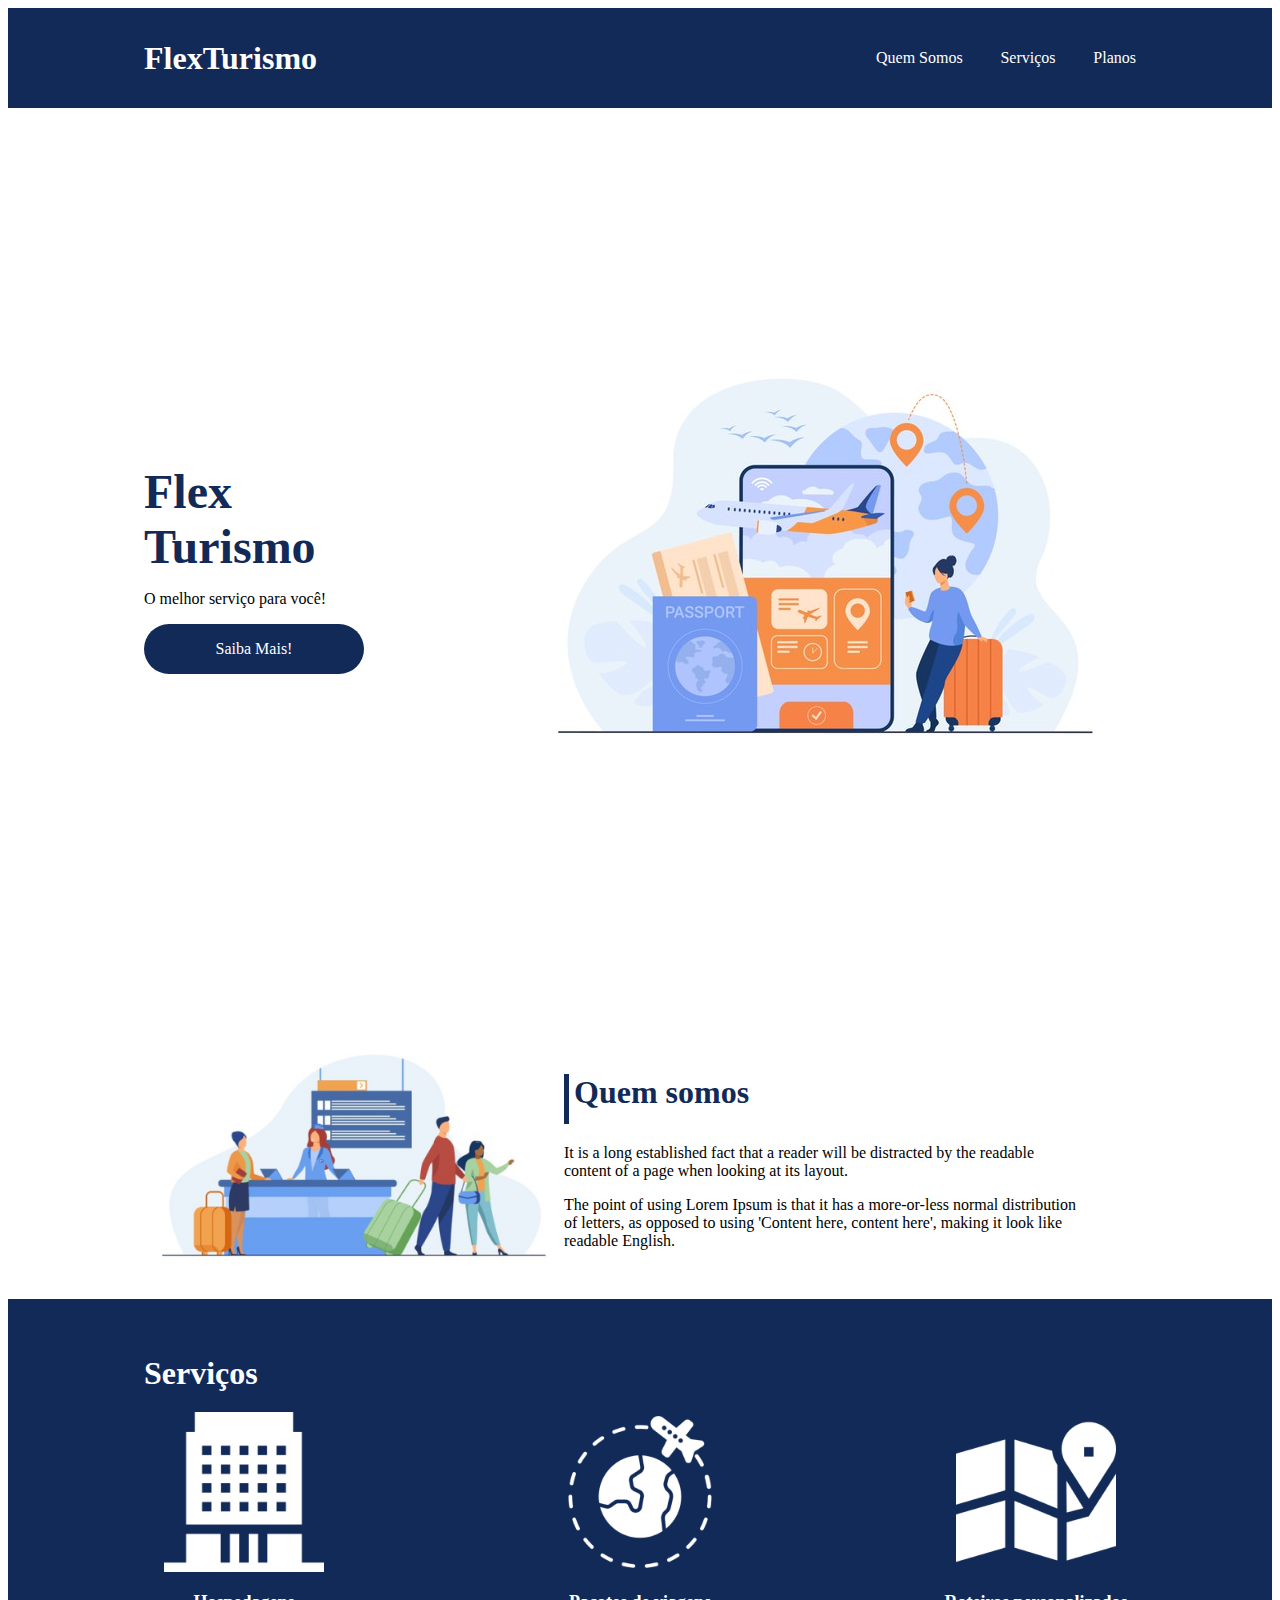
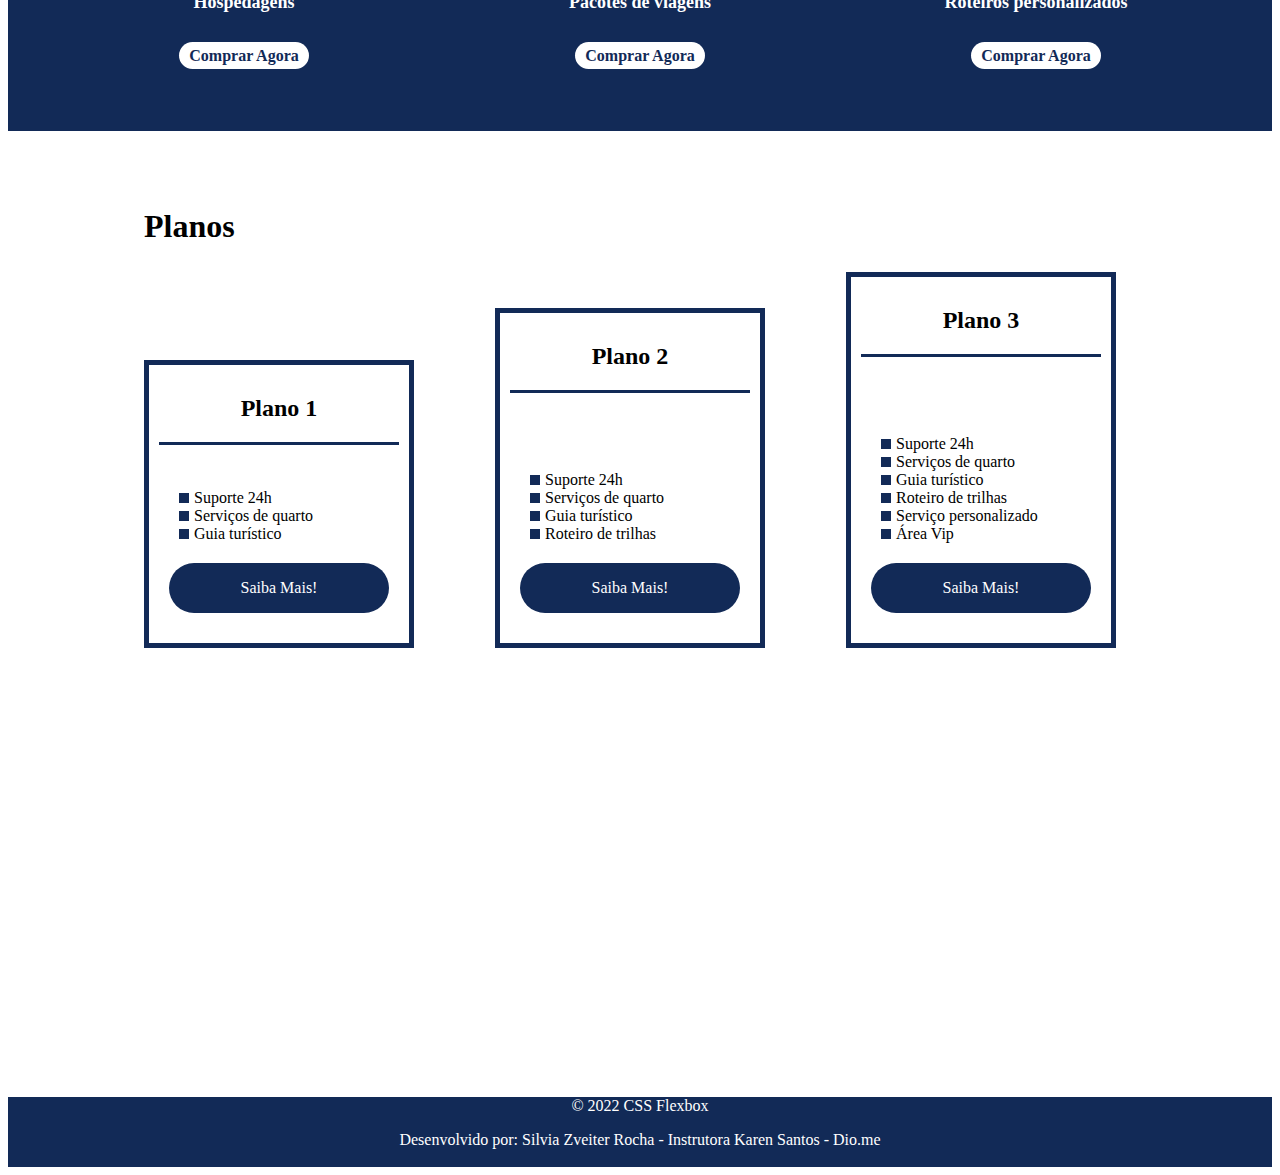
<file: flex-projeto/index.html>
<!DOCTYPE html>
<html lang="pt-br">
<head>
    <meta charset="UTF-8">
    <meta name="viewport" content="width=device-width, initial-scale=1.0">
    <title>Flex Turismo</title>
    <link rel="stylesheet" href="./style.css">
    <link rel="preconnect" href="https://fonts.googleapis.com">
    <link rel="preconnect" href="https://fonts.gstatic.com" crossorigin>
    <link href="https://fonts.googleapis.com/css2?family=Open+Sans:wght@300&display=swap" rel="stylesheet">
</head>
<body>
    <header>
        <div class="flex-container menu">
            <div><h1>FlexTurismo</h1></div>
            <ul class="list-items">
                <li><a href="#quem-somos">Quem Somos</a></li>
                <li><a href="#servicos">Serviços</a></li>
                <li><a href="#planos">Planos</a></li>
            </ul>
        </div>
    </header>

    <div class="flex-container apresentacao">
        <div class="texto-apresentacao">
            <h1>Flex <br>Turismo</h1>
            <p>O melhor serviço para você!</p>
            <a href="" class="btn">Saiba Mais!</a>
        </div>

        <div>
            <div><img src="./images/0-main.png" alt="banner de apresentação"></div>
        </div>
    </div>

    <div class="flex-container" id="quem-somos">
        <div>
            <img src="./images/1-quem-somos.png" alt="balcão de atendimento">
        </div>

        <div>
            <h2>Quem somos</h2>
            <p>It is a long established fact that a reader will be distracted by the readable content of a page when looking at its layout. </p>
            <p>The point of using Lorem Ipsum is that it has a more-or-less normal distribution of letters, as opposed to using 'Content here, content here', making it look like readable English.</p>
        </div>
    </div>

    <div class="container-externo">
        <div class="flex-container" id="servicos">
            <div >
                <h2>Serviços</h2>
            </div>
            <div class="list-servicos">
                    <div class="item-servico">
                        <div><img src="./images/icon-2.png" alt="hospedagens"></div>
                        <p>Hospedagens</p>
                        <a href="#" >Comprar Agora</a>
                    </div>

                    <div class="item-servico">
                        <div><img src="./images/icon-1.png" alt="pacote de viagens"></div>
                        <p>Pacotes de viagens</p>
                        <a href="#" >Comprar Agora</a>
                    </div>

                    <div class="item-servico">
                        <div><img src="./images/icon-3.png" alt="roteiros personalizados"></div>
                        <p>Roteiros personalizados</p>
                        <a href="#" >Comprar Agora</a>
                    </div>
            </div>
        </div>
    </div>
    <div class="flex-container" id="planos">
        <div><h2>Planos</h2></div>
        <div class="list-planos">
            <div class="item-plano">
                <h3>Plano 1</h3>
                <ul>
                    <li>Suporte 24h</li>
                    <li>Serviços de quarto</li>
                    <li>Guia turístico</li>
                </ul>
                <a href="#" class="btn">Saiba Mais!</a>
            </div>

            <div class="item-plano">
                <h3>Plano 2</h3>
                <br>
                <ul>
                    <li>Suporte 24h</li>
                    <li>Serviços de quarto</li>
                    <li>Guia turístico</li>
                    <li>Roteiro de trilhas</li>
                </ul>
                <a href="#" class="btn">Saiba Mais!</a>
            </div>

            <div class="item-plano">
                <h3>Plano 3</h3>
                <br>
                <ul>
                    <li>Suporte 24h</li>
                    <li>Serviços de quarto</li>
                    <li>Guia turístico</li>
                    <li>Roteiro de trilhas</li>
                    <li>Serviço personalizado</li>
                    <li>Área Vip</li>
                </ul>
                <a href="#" class="btn">Saiba Mais!</a>
            </div>
        </div>
    </div>

    <footer class="footer">
        <div class=""flex-container">
            <p>&copy; 2022 CSS Flexbox</p>
            <p>Desenvolvido por: Silvia Zveiter Rocha - Instrutora Karen Santos - Dio.me</p>
        </div>
        </footer>
</body>
</html>
</file>
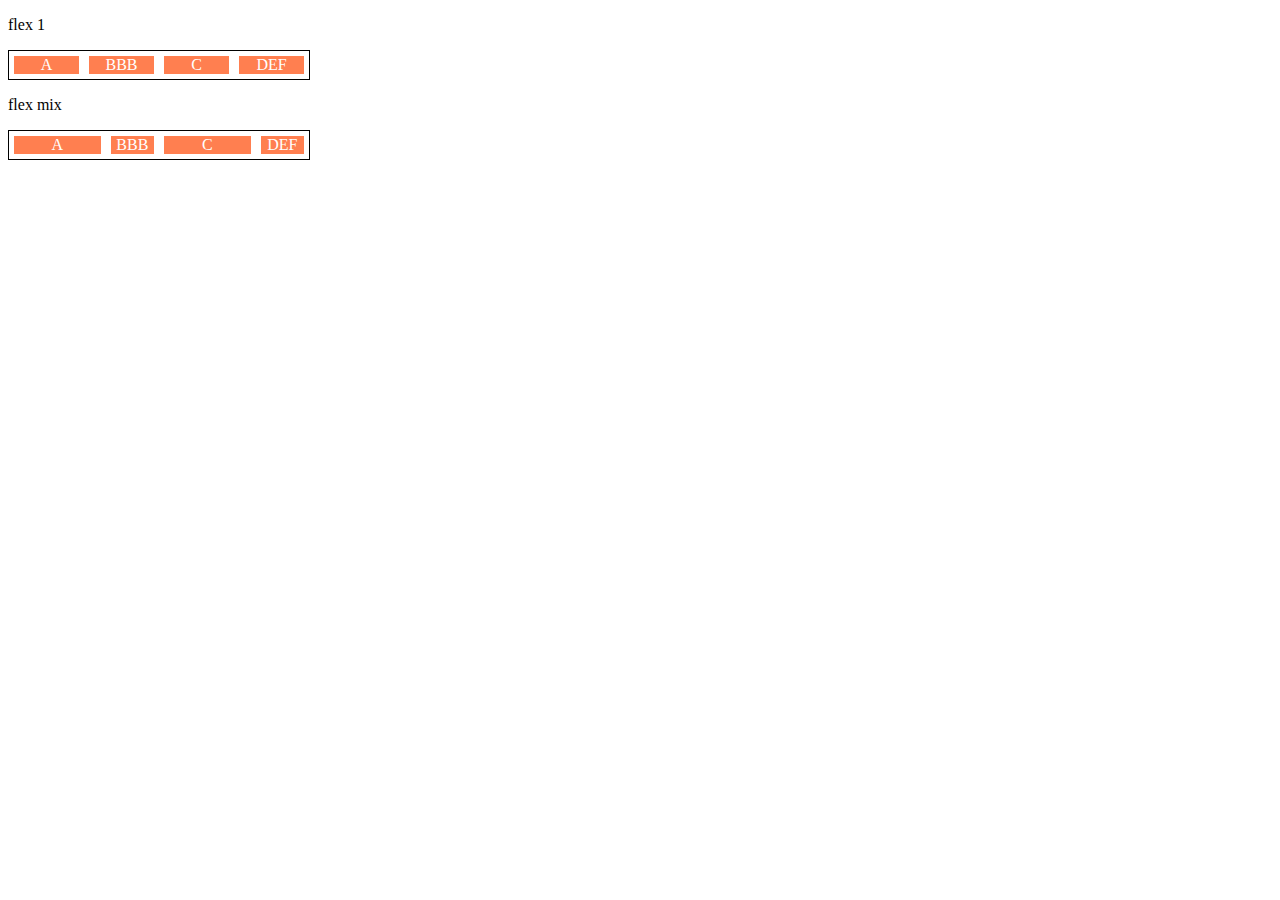
<file: base FlexFlex.html>
<!DOCTYPE html>
<html lang="en">
<head>
    <meta charset="UTF-8">
    <meta http-equiv="X-UA-Compatible" content="IE=edge">
    <meta name="viewport" content="width=device-width, initial-scale=1.0">
    <title>Flex items - flex</title>
    <style>
        .flex-container{
            max-width: 300px;
            border: 1px solid black;
            display:flex;
        }
        .items{
            background-color: coral;
            color: white;
            text-align: center;
            margin: 5px;
        }
        .flex-1{
            flex:1;
            /*grow 1, chrink 1, basis 0*/
        }
        .flex-2{
            /*grow 2, shrink 1, basis 0*/
            flex:2;
        }
        
    </style>
</head>
<body>
   <p>flex 1</p>
    <div class="flex-container">
        <div class="items flex-1">A</div>
        <div class="items flex-1">BBB</div>
        <div class="items flex-1 ">C</div>
        <div class="items flex-1">DEF</div>
    </div>
    
    <p>flex mix</p>
    <div class="flex-container">
        <div class="items flex-2">A</div>
        <div class="items flex-1">BBB</div>
        <div class="items flex-2 ">C</div>
        <div class="items flex-1">DEF</div>
    </div>
</body>
</html>
</file>
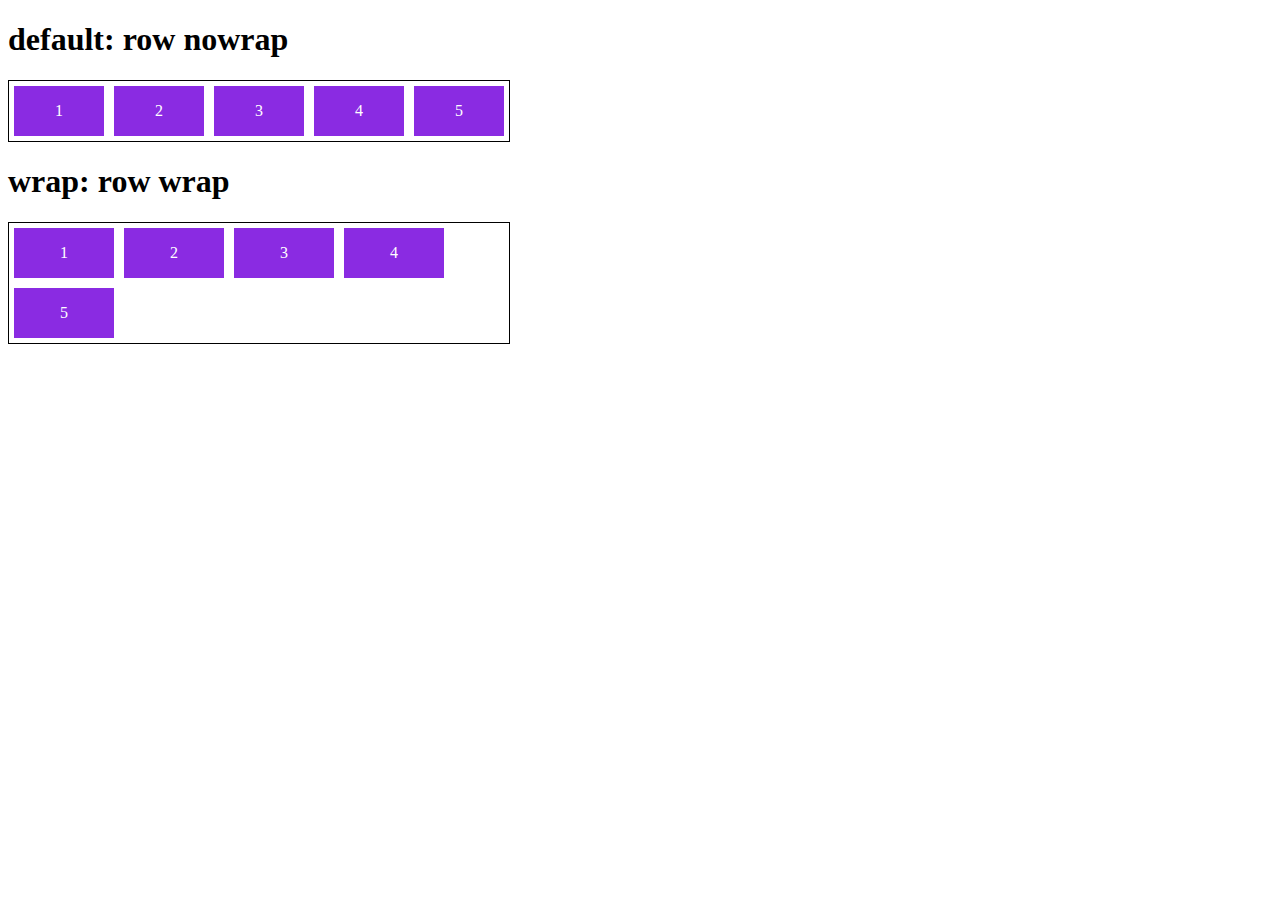
<file: base FlexFlow.html>
<!DOCTYPE html>
<html lang="en">
<head>
    <meta charset="UTF-8">
    <meta http-equiv="X-UA-Compatible" content="IE=edge">
    <meta name="viewport" content="width=device-width, initial-scale=1.0">
    <title>Flex Flow</title>
    <style>
        .flex-container{
            display:flex;
            flex-flow: row nowrap;
            border: 1px solid black;
            max-width: 500px;
        }
        .default{
            flex-flow: row nowrap;
        }
        .wrap{
            flex-flow: row wrap;
        }
        .item{
            background-color: blueviolet;
            margin: 5px;
            color: white;
            text-align:center;
            width: 100px;
            height: 50px;
            line-height: 50px;
        }
    </style>
</head>
<body>
    <h1>default: row nowrap</h1>
    <div class="flex-container default">
        <div class="item">1</div>
        <div class="item">2</div>
        <div class="item">3</div>
        <div class="item">4</div>
        <div class="item">5</div>
    </div>

    <h1>wrap: row wrap</h1>
    <div class="flex-container wrap">
        <div class="item">1</div>
        <div class="item">2</div>
        <div class="item">3</div>
        <div class="item">4</div>
        <div class="item">5</div>
    </div>
</body>
</html>
</file>
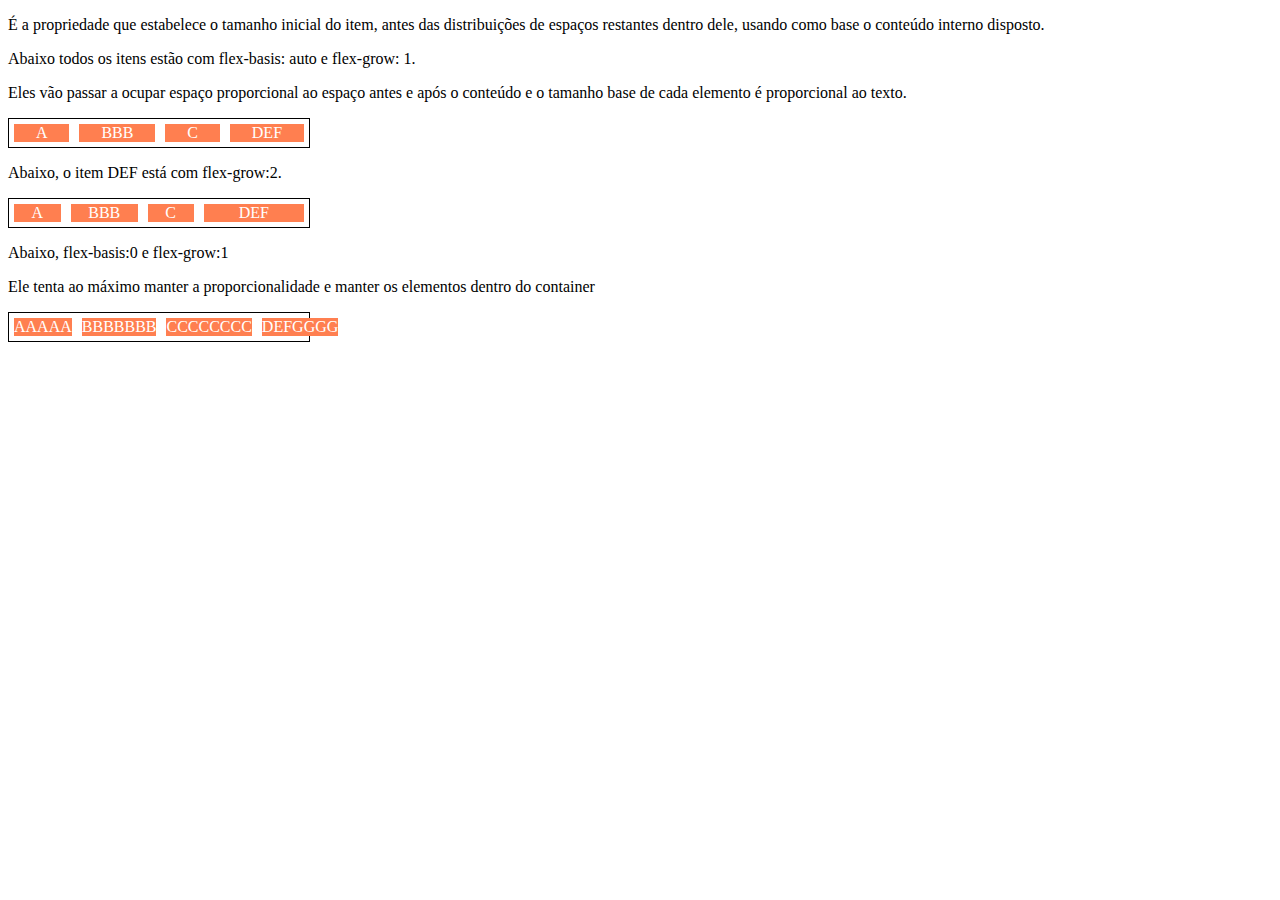
<file: base flexItemsFlexBasis.html>
<!DOCTYPE html>
<html lang="en">
<head>
    <meta charset="UTF-8">
    <meta http-equiv="X-UA-Compatible" content="IE=edge">
    <meta name="viewport" content="width=device-width, initial-scale=1.0">
    <title>Flex items - flex-basis</title>
    <style>
        .flex-container{
            max-width: 300px;
            border: 1px solid black;
            display:flex;
        }
        .items{
            background-color: coral;
            color: white;
            text-align: center;
            margin: 5px;
        }
        .bauto{
            flex-basis: auto;
        }
        .fg-1{
            flex-grow:1;
        }
        .fg-2{
            flex-grow:2;
        }
        .b-0{
            flex-basis:0;
        }
    </style>
</head>
<body>
    <p>É a propriedade que estabelece o tamanho
        inicial do item, antes das distribuições de espaços restantes dentro dele,
        usando como base o conteúdo interno disposto.
    </p>
    <p>Abaixo todos os itens estão com flex-basis: auto e flex-grow: 1.</p>
    <p>Eles vão passar a ocupar espaço proporcional ao espaço antes e após o conteúdo e o tamanho base de cada elemento é proporcional ao texto.</p>
    <div class="flex-container">
        <div class="items bauto fg-1">A</div>
        <div class="items bauto fg-1">BBB</div>
        <div class="items bauto fg-1">C</div>
        <div class="items bauto fg-1">DEF</div>
    </div>
    <p>Abaixo, o item DEF está com flex-grow:2.</p>
    <div class="flex-container">
        <div class="items bauto fg-1">A</div>
        <div class="items bauto fg-1">BBB</div>
        <div class="items bauto fg-1">C</div>
        <div class="items bauto fg-2">DEF</div>
    </div>
    <p>Abaixo, flex-basis:0 e flex-grow:1</p>
    <p>Ele tenta ao máximo manter a proporcionalidade e 
        manter os elementos dentro do container
    </p>
    <div class="flex-container">
        <div class="items b-0 fg-1">AAAAA</div>
        <div class="items b-0 fg-1">BBBBBBB</div>
        <div class="items b-0 fg-1">CCCCCCCC</div>
        <div class="items b-0 fg-1">DEFGGGG</div>
    </div>
</body>
</html>
</file>
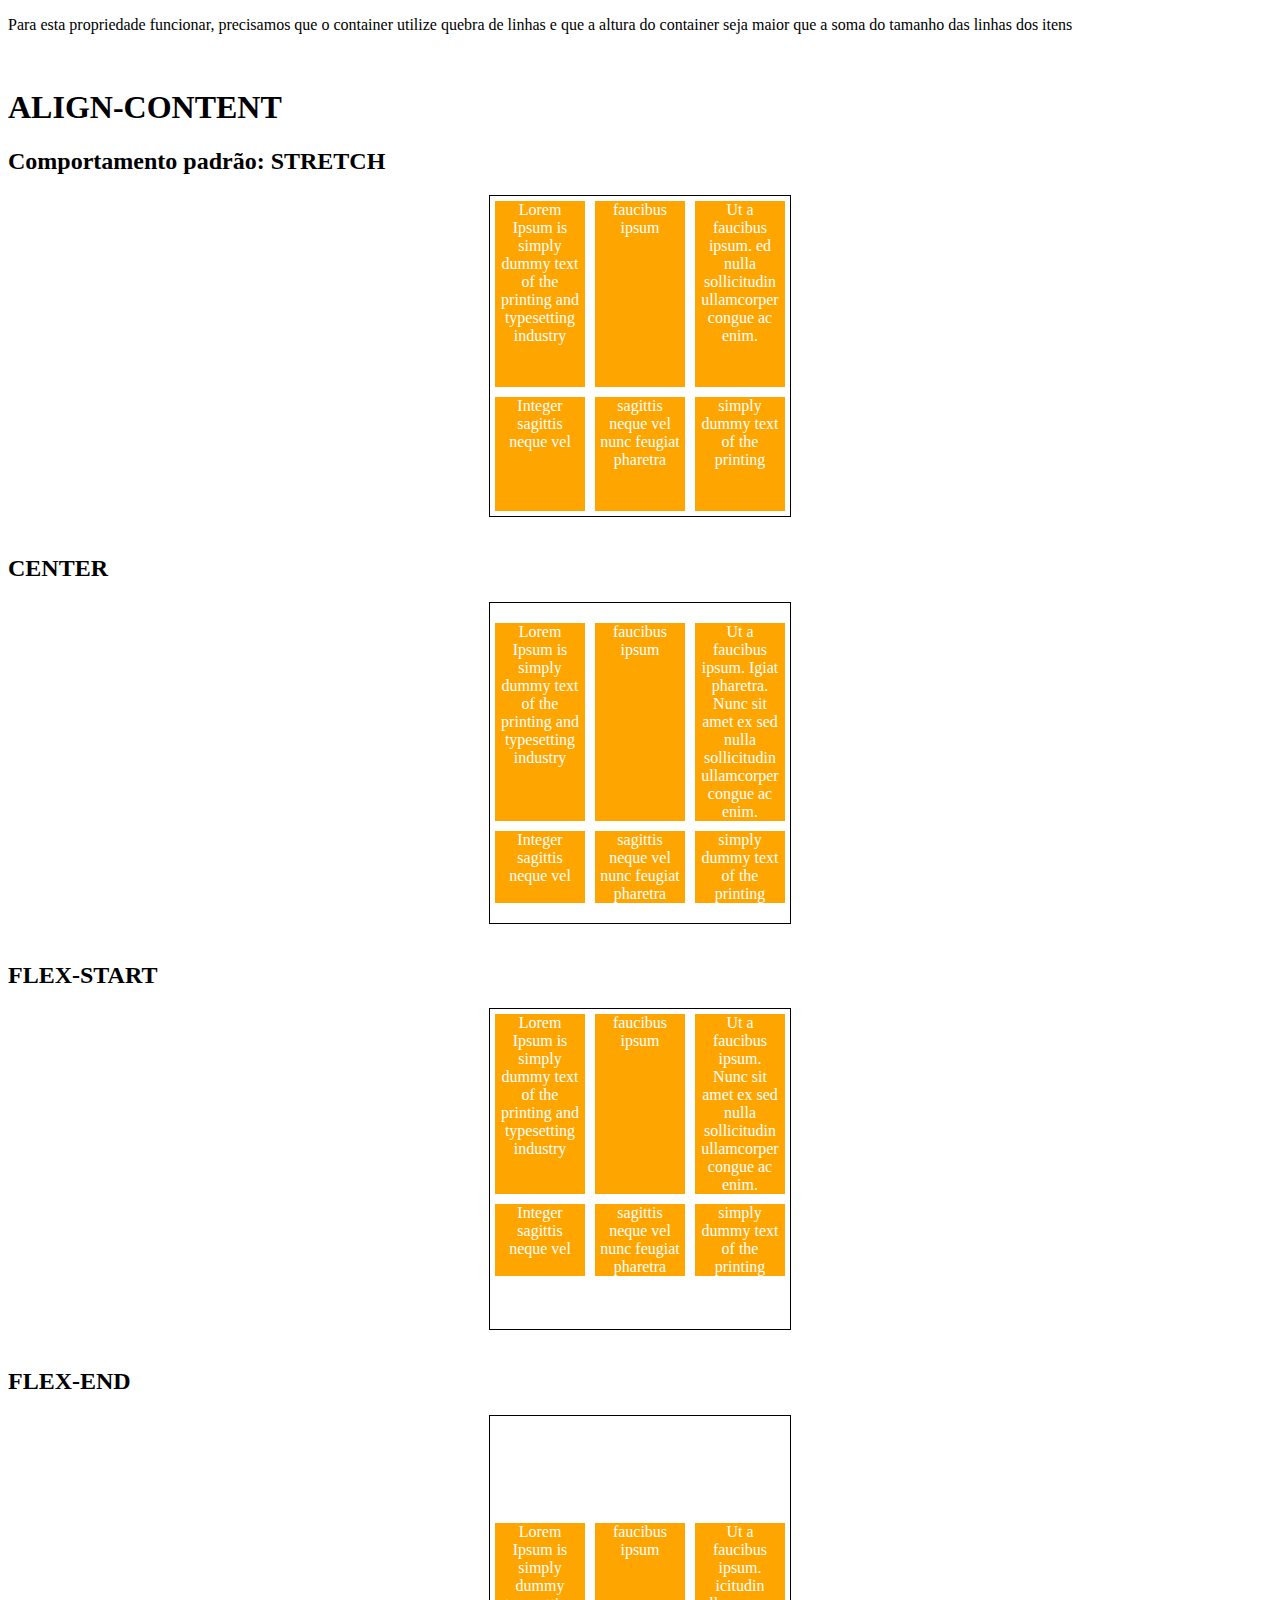
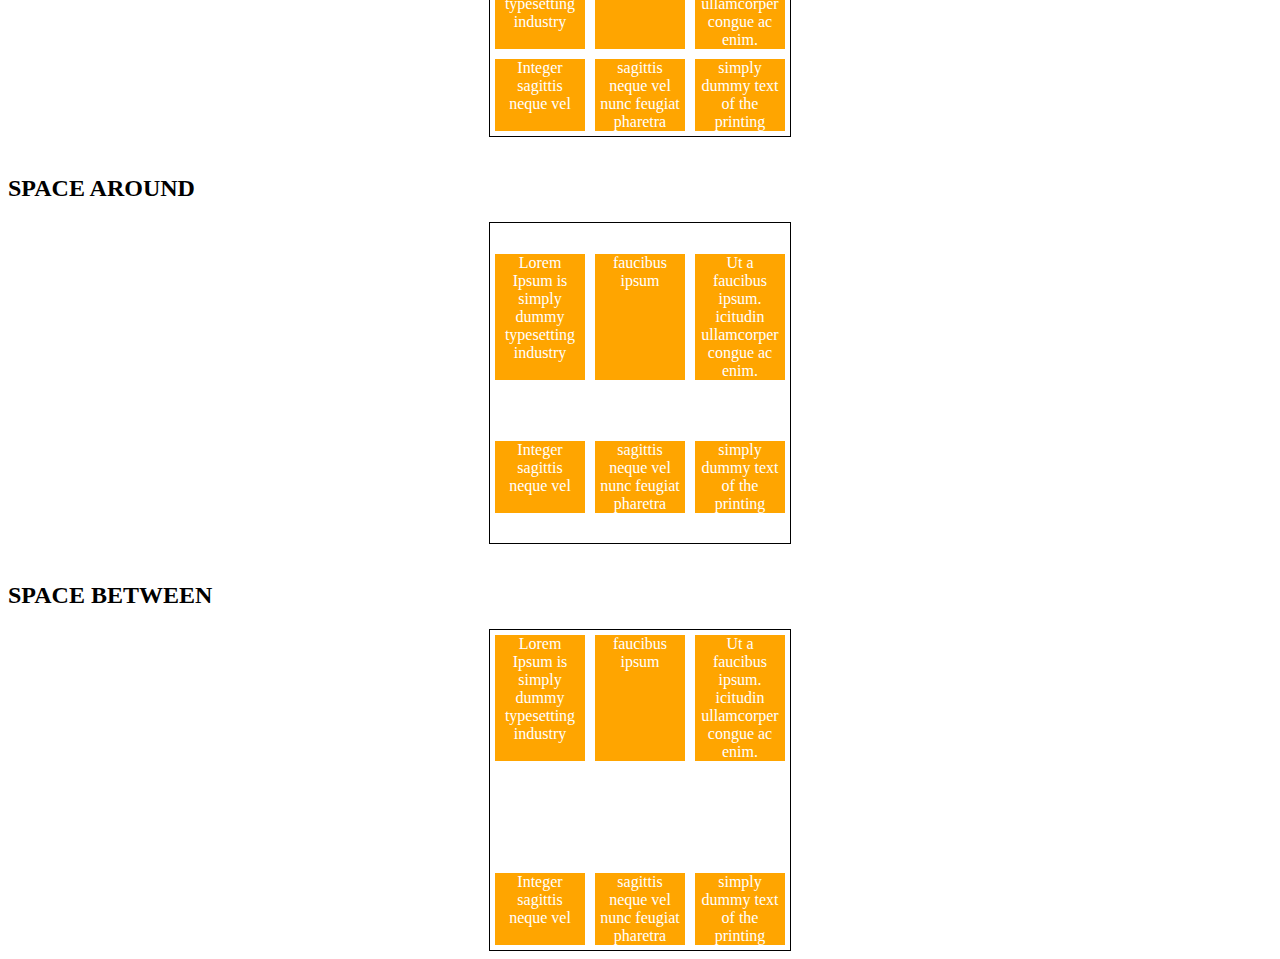
<file: baseAlignContent.html>
<!DOCTYPE html>
<html lang="en">
<head>
    <meta charset="UTF-8">
    <meta http-equiv="X-UA-Compatible" content="IE=edge">
    <meta name="viewport" content="width=device-width, initial-scale=1.0">
    <title>ALIGN CONTENT</title>
    <style>
        .container{
            height: 320px;
            max-width: 300px;
            margin: 0 auto;
            display: flex;
            flex-wrap: wrap;
            border: 1px solid black;
        }
        .item{
            background-color: orange;
            padding:0 5px;
            flex:1;
            text-align: center;
            color: white;
            margin:5px;
        }
        .center{
            align-content: center;
        }
        .flex-start{
            align-content: flex-start;
        }
        .flex-end{
            align-content: flex-end;
        }
        .space-around{
            align-content: space-around;
        }
        .space-between{
            align-content: space-between;
        }
    </style>
</head>
<body>
    <p>Para esta propriedade funcionar, precisamos
        que o container utilize quebra de linhas e que a altura
        do container seja maior que a soma do tamanho das linhas dos itens
    </p>
    <br>
    <h1>ALIGN-CONTENT</h1>
    <h2>Comportamento padrão: STRETCH</h2>
    <div class="container">
        <div class="item">Lorem Ipsum is simply dummy text of the printing and typesetting industry</div>
        <div class="item">faucibus ipsum</div>
        <div class="item"> Ut a faucibus ipsum. ed nulla sollicitudin ullamcorper congue ac enim.</div>
        <div class="item"> Integer sagittis neque vel</div>
        <div class="item">sagittis neque vel nunc feugiat pharetra</div>
        <div class="item">simply dummy text of the printing</div>
    </div>
    <br>
    <h2>CENTER</h2>
    <div class="container center">
        <div class="item">Lorem Ipsum is simply dummy text of the printing and typesetting industry</div>
        <div class="item">faucibus ipsum</div>
        <div class="item"> Ut a faucibus ipsum. Igiat pharetra. Nunc sit amet ex sed nulla sollicitudin ullamcorper congue ac enim.</div>
        <div class="item"> Integer sagittis neque vel</div>
        <div class="item">sagittis neque vel nunc feugiat pharetra</div>
        <div class="item">simply dummy text of the printing</div>
    </div>
    <br>
    <h2>FLEX-START</h2>
    <div class="container flex-start">
        <div class="item">Lorem Ipsum is simply dummy text of the printing and typesetting industry</div>
        <div class="item">faucibus ipsum</div>
        <div class="item"> Ut a faucibus ipsum.  Nunc sit amet ex sed nulla sollicitudin ullamcorper congue ac enim.</div>
        <div class="item"> Integer sagittis neque vel</div>
        <div class="item">sagittis neque vel nunc feugiat pharetra</div>
        <div class="item">simply dummy text of the printing</div>
    </div>
    <br>
    <h2>FLEX-END</h2>
    <div class="container flex-end">
        <div class="item">Lorem Ipsum is simply dummy  typesetting industry</div>
        <div class="item">faucibus ipsum</div>
        <div class="item"> Ut a faucibus ipsum.  icitudin ullamcorper congue ac enim.</div>
        <div class="item"> Integer sagittis neque vel</div>
        <div class="item">sagittis neque vel nunc feugiat pharetra</div>
        <div class="item">simply dummy text of the printing</div>
    </div>
    <br>
    <h2>SPACE AROUND</h2>
    <div class="container space-around">
        <div class="item">Lorem Ipsum is simply dummy  typesetting industry</div>
        <div class="item">faucibus ipsum</div>
        <div class="item"> Ut a faucibus ipsum.  icitudin ullamcorper congue ac enim.</div>
        <div class="item"> Integer sagittis neque vel</div>
        <div class="item">sagittis neque vel nunc feugiat pharetra</div>
        <div class="item">simply dummy text of the printing</div>
    </div>
    <br>
    <h2>SPACE BETWEEN</h2>
    <div class="container space-between">
        <div class="item">Lorem Ipsum is simply dummy  typesetting industry</div>
        <div class="item">faucibus ipsum</div>
        <div class="item"> Ut a faucibus ipsum.  icitudin ullamcorper congue ac enim.</div>
        <div class="item"> Integer sagittis neque vel</div>
        <div class="item">sagittis neque vel nunc feugiat pharetra</div>
        <div class="item">simply dummy text of the printing</div>
    </div>
</body>
</html>
</file>
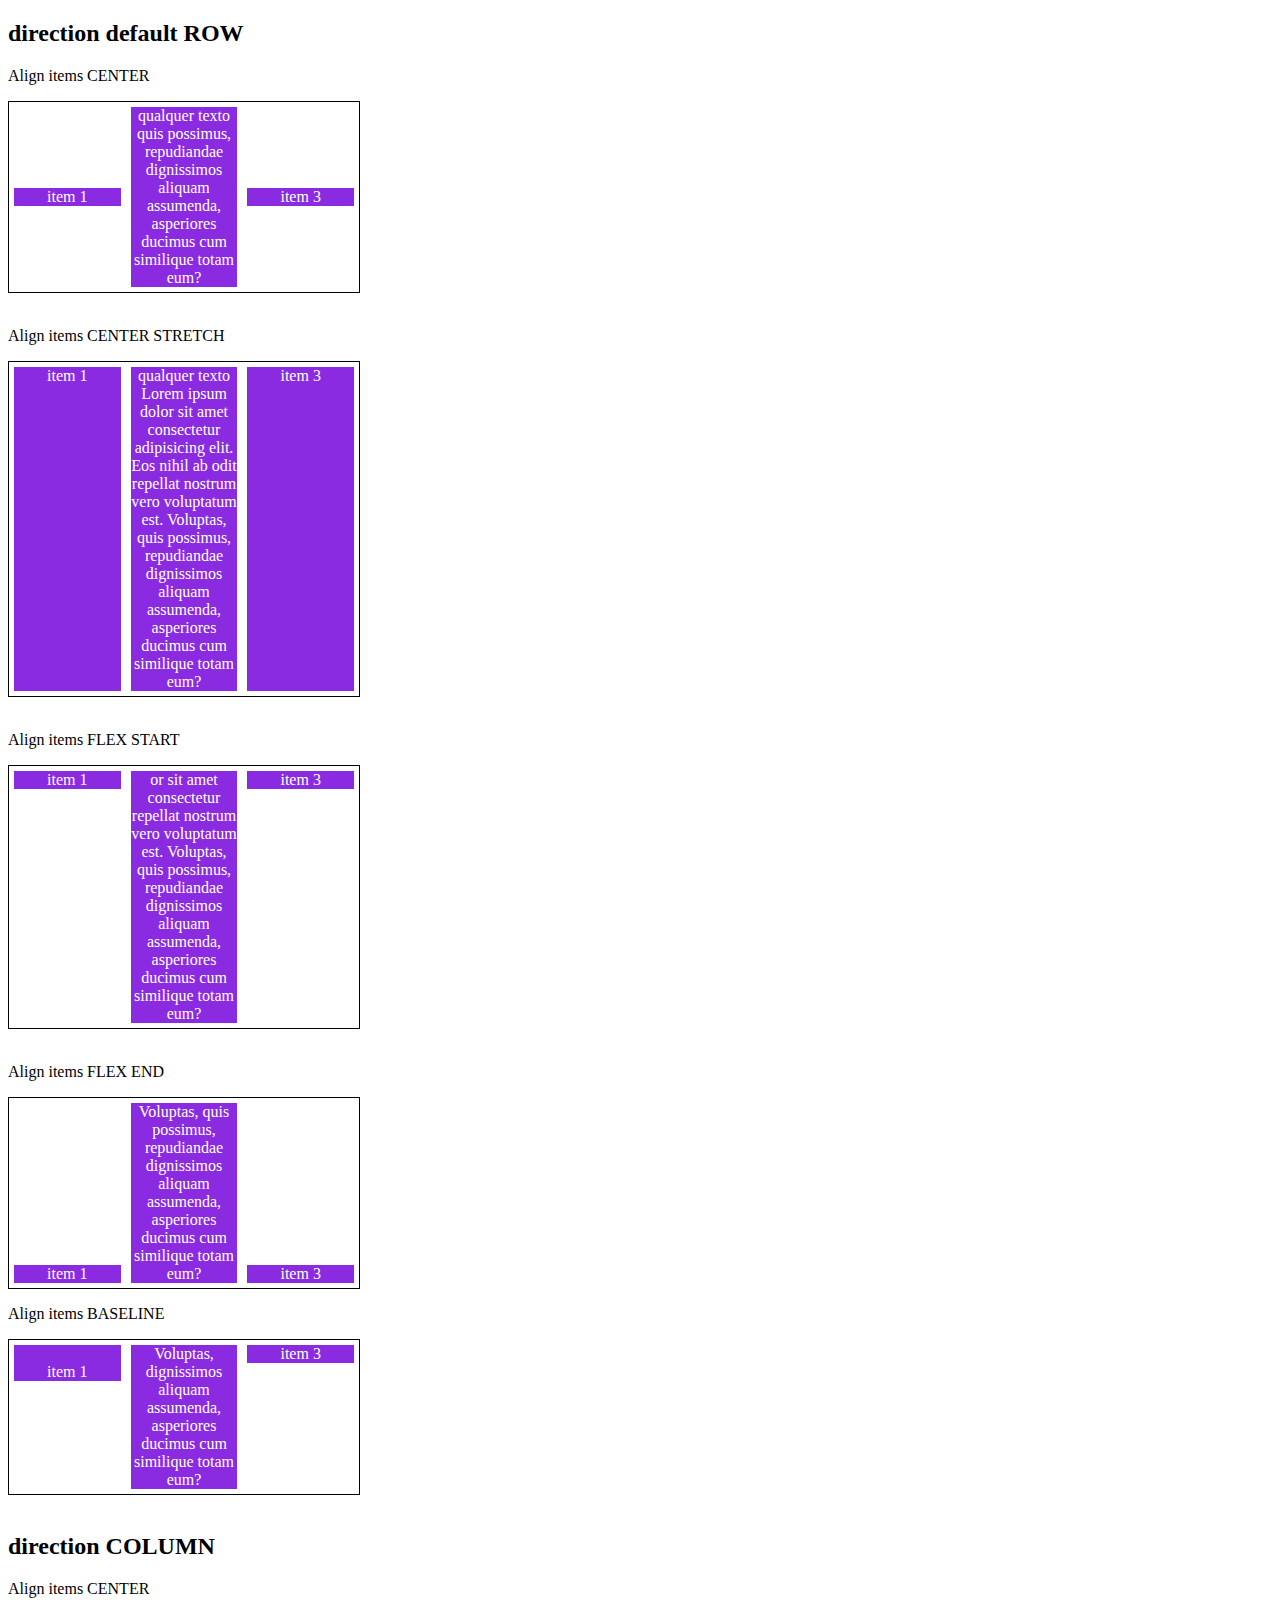
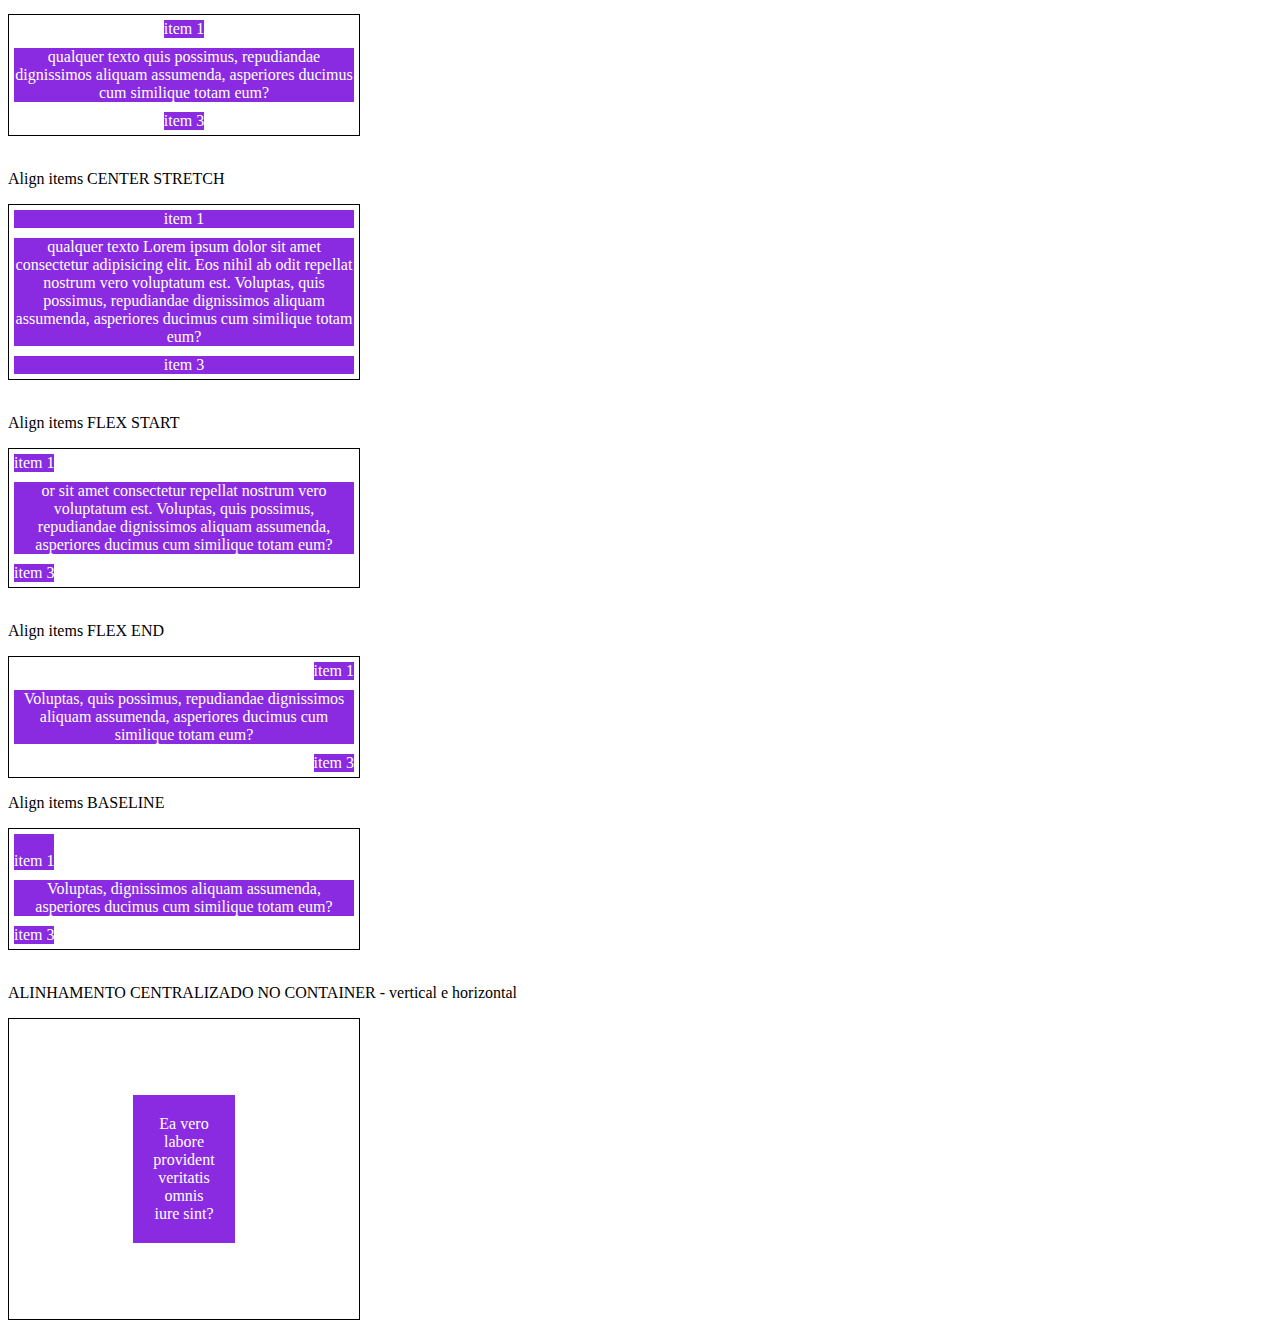
<file: baseFlexAlignItems.html>
<!DOCTYPE html>
<html lang="en">
<head>
    <meta charset="UTF-8">
    <meta http-equiv="X-UA-Compatible" content="IE=edge">
    <meta name="viewport" content="width=device-width, initial-scale=1.0">
    <title>Align items</title>
    <style>
        .container{
            max-width: 350px;
            border: 1px solid black;
            display: flex;
        }
        .item{
            background-color: blueviolet;
            margin: 5px;
            color:white;
            text-align: center;
            flex:1;
        }
        .center {
            align-items:center;
        }
        .stretch {
            align-items:stretch;
        }
        .start{
            align-items: flex-start;
        }
        .end{
            align-items: flex-end;
        }
        .baseline{
            align-items: baseline;
        }
        .column{
            flex-direction: column;
        }
        .central{
            height: 300px;
            justify-content: center;
        }
        .central .item{
            /*zera algumas propriedades do flex*/
            flex:0; 
            padding: 20px;
        }
    </style>
</head>
<body>
    <h2>direction default ROW</h2>
    <p>Align items CENTER</p>
    <section class="container center">
        <div class="item">item 1</div>
        <div class="item">qualquer texto quis possimus, repudiandae dignissimos aliquam assumenda, asperiores ducimus cum similique totam eum?</div>
        <div class="item">item 3</div>
    </section>
    <br>
    <p>Align items CENTER STRETCH</p>
    <section class="container center stretch">
        <div class="item">item 1</div>
        <div class="item">qualquer texto Lorem ipsum dolor sit amet consectetur adipisicing elit. Eos nihil ab odit repellat nostrum vero voluptatum est. Voluptas, quis possimus, repudiandae dignissimos aliquam assumenda, asperiores ducimus cum similique totam eum?</div>
        <div class="item">item 3</div>
    </section>
    <BR>
    <p>Align items FLEX START</p>
    <section class="container start">
        <div class="item">item 1</div>
        <div class="item">or sit amet consectetur repellat nostrum vero voluptatum est. Voluptas, quis possimus, repudiandae dignissimos aliquam assumenda, asperiores ducimus cum similique totam eum?</div>
        <div class="item">item 3</div>
    </section>
    <BR>
    <p>Align items FLEX END</p>
    <section class="container end">
        <div class="item">item 1</div>
        <div class="item">Voluptas, quis possimus, repudiandae dignissimos aliquam assumenda, asperiores ducimus cum similique totam eum?</div>
        <div class="item">item 3</div>
    </section>
    <p>Align items BASELINE</p>
    <section class="container baseline">
        <div class="item"><br>item 1</div>
        <div class="item">Voluptas, dignissimos aliquam assumenda, asperiores ducimus cum similique totam eum?</div>
        <div class="item">item 3<br></div>
    </section>
    <br>
    <h2>direction COLUMN</h2>
    <p>Align items CENTER</p>
    <section class="container center column">
        <div class="item">item 1</div>
        <div class="item">qualquer texto quis possimus, repudiandae dignissimos aliquam assumenda, asperiores ducimus cum similique totam eum?</div>
        <div class="item">item 3</div>
    </section>
    <br>
    <p>Align items CENTER STRETCH</p>
    <section class="container center stretch column">
        <div class="item">item 1</div>
        <div class="item">qualquer texto Lorem ipsum dolor sit amet consectetur adipisicing elit. Eos nihil ab odit repellat nostrum vero voluptatum est. Voluptas, quis possimus, repudiandae dignissimos aliquam assumenda, asperiores ducimus cum similique totam eum?</div>
        <div class="item">item 3</div>
    </section>
    <BR>
    <p>Align items FLEX START</p>
    <section class="container start column">
        <div class="item">item 1</div>
        <div class="item">or sit amet consectetur repellat nostrum vero voluptatum est. Voluptas, quis possimus, repudiandae dignissimos aliquam assumenda, asperiores ducimus cum similique totam eum?</div>
        <div class="item">item 3</div>
    </section>
    <BR>
    <p>Align items FLEX END</p>
    <section class="container end column">
        <div class="item">item 1</div>
        <div class="item">Voluptas, quis possimus, repudiandae dignissimos aliquam assumenda, asperiores ducimus cum similique totam eum?</div>
        <div class="item">item 3</div>
    </section>
    <p>Align items BASELINE</p>
    <section class="container baseline column">
        <div class="item"><br>item 1</div>
        <div class="item">Voluptas, dignissimos aliquam assumenda, asperiores ducimus cum similique totam eum?</div>
        <div class="item">item 3<br></div>
    </section>
    <br>
    <p>ALINHAMENTO CENTRALIZADO NO CONTAINER - vertical e horizontal</p>
    <section class="container central center">
        <div class="item">
            Ea vero labore  provident veritatis omnis iure sint?
        </div>
    </section>
</body>
</html>
</file>
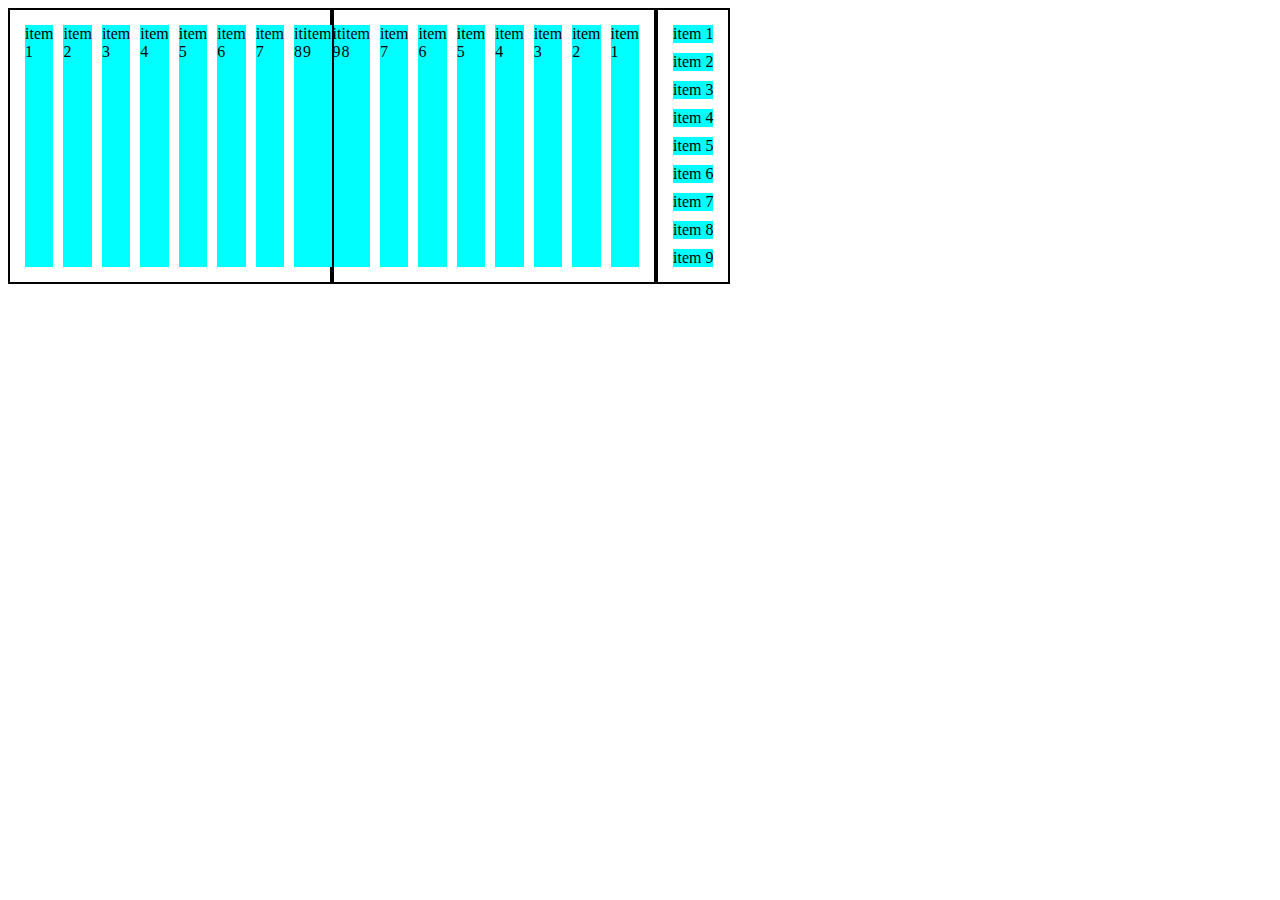
<file: baseFlexBox.html>
<!DOCTYPE html>
<html lang="en">
<head>
    <meta charset="UTF-8">
    <meta http-equiv="X-UA-Compatible" content="IE=edge">
    <meta name="viewport" content="width=device-width, initial-scale=1.0">
    <title>Fundamentos do Flex Box</title>
    <style>
        .flex-container{
            margin:0;
            padding:0;
            display:flex;
            list-style:none;
        }
        .flex{
            max-width: 300px;
            padding: 10px;
            border: 2px solid black;
            display: flex;
        }
        
        .inverso{
            max-width: 300px;
            padding: 10px;
            border: 2px solid black;
            display: flex;
            flex-direction: row-reverse;
        }

        .coluna{
            max-width: 300px;
            padding: 10px;
            border: 2px solid black;
            display: flex;
            flex-direction: column;
        }

        .item{
            background-color: aqua;
            margin: 5px;
        }
    </style>
</head>
<body>
    <section class="flex-container">
        <div class="flex">
            <div class="item">item 1</div>
            <div class="item">item 2</div>
            <div class="item">item 3</div>
            <div class="item">item 4</div>
            <div class="item">item 5</div>
            <div class="item">item 6</div>
            <div class="item">item 7</div>
            <div class="item">item 8</div>
            <div class="item">item 9</div>     
        </div>    
        <div class="inverso">
            <div class="item">item 1</div>
            <div class="item">item 2</div>
            <div class="item">item 3</div>
            <div class="item">item 4</div>
            <div class="item">item 5</div>
            <div class="item">item 6</div>
            <div class="item">item 7</div>
            <div class="item">item 8</div>
            <div class="item">item 9</div>     
        </div> 
        <div class="coluna">
            <div class="item">item 1</div>
            <div class="item">item 2</div>
            <div class="item">item 3</div>
            <div class="item">item 4</div>
            <div class="item">item 5</div>
            <div class="item">item 6</div>
            <div class="item">item 7</div>
            <div class="item">item 8</div>
            <div class="item">item 9</div>     
        </div> 
</section>
</body>
</html>
</file>
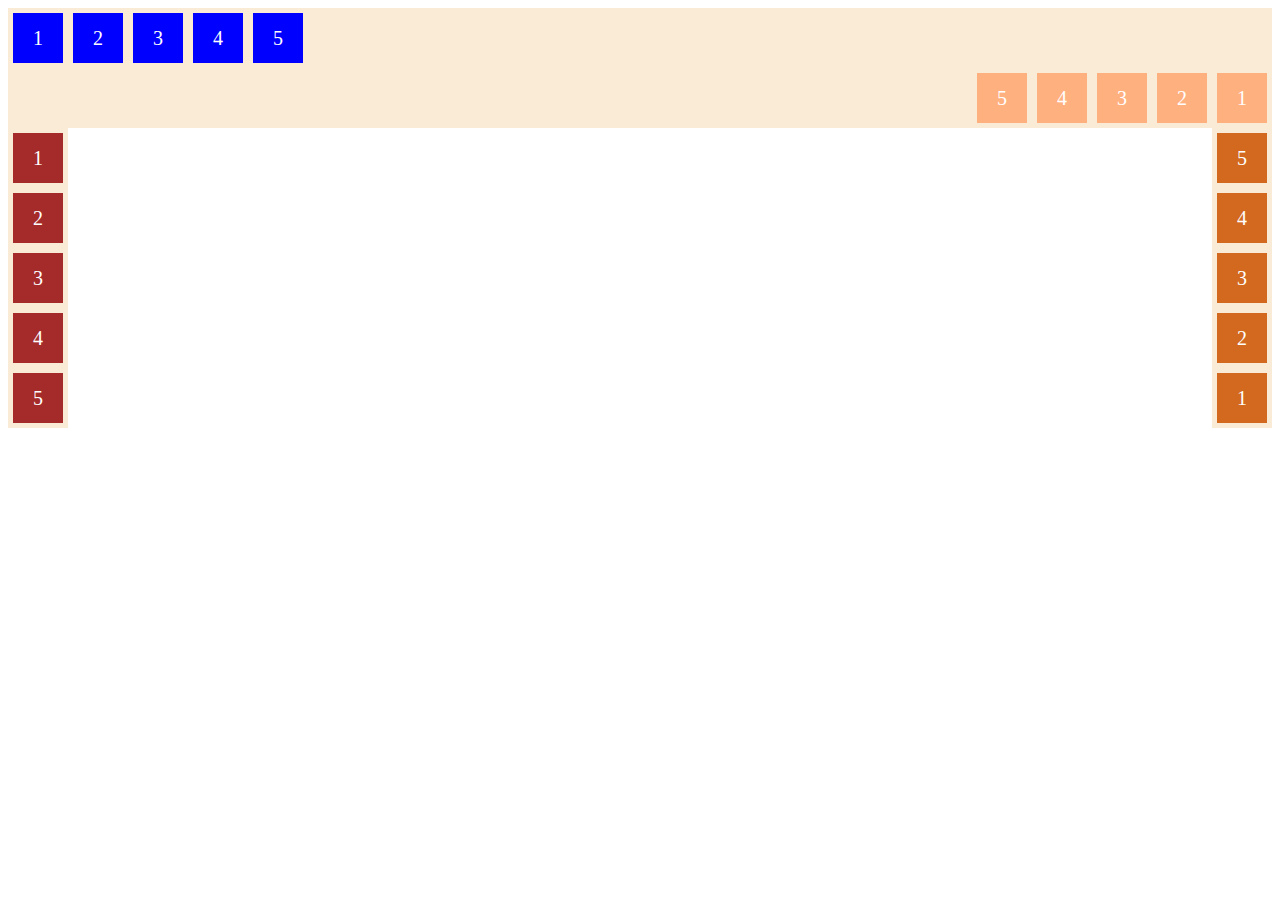
<file: baseFlexDirection.html>
<!DOCTYPE html>
<html lang="en">
<head>
    <meta charset="UTF-8">
    <meta http-equiv="X-UA-Compatible" content="IE=edge">
    <meta name="viewport" content="width=device-width, initial-scale=1.0">
    <title>Testes com Flex Direction</title>
    <style>
        .flex-container{
            margin:0;
            padding:0;
            display:flex;
            list-style:none;
            background-color: antiquewhite;
        }
        .flex-item{
            background: blue;
            height: 50px;
            width: 50px;
            line-height: 50px;
            font-size: 20px;
            color:white;
            text-align: center;
            margin: 5px;
        }

        .row{
            flex-direction: row;
        }

        .row-reverse{
            flex-direction: row-reverse;
        }

        .row-reverse li{
            background-color: rgb(255, 176, 127);
        }

        .column{
            float:left;
            flex-direction: column;
        }

        .column li{
            background-color: brown;
        }

        .column-reverse{
            float:right;
            flex-direction:column-reverse;
        }

        .column-reverse li{
            background-color: chocolate;
        }
    </style>
</head>
<body>
    <ul class="flex-container row">
        <li class="flex-item">1</li>
        <li class="flex-item">2</li>
        <li class="flex-item">3</li>
        <li class="flex-item">4</li>
        <li class="flex-item">5</li>
    </ul>
    <ul class="flex-container row-reverse">
        <li class="flex-item">1</li>
        <li class="flex-item">2</li>
        <li class="flex-item">3</li>
        <li class="flex-item">4</li>
        <li class="flex-item">5</li>
    </ul>
    <ul class="flex-container column">
        <li class="flex-item">1</li>
        <li class="flex-item">2</li>
        <li class="flex-item">3</li>
        <li class="flex-item">4</li>
        <li class="flex-item">5</li>
    </ul>
    <ul class="flex-container column-reverse">
        <li class="flex-item">1</li>
        <li class="flex-item">2</li>
        <li class="flex-item">3</li>
        <li class="flex-item">4</li>
        <li class="flex-item">5</li>
    </ul>
</body>
</html>
</file>
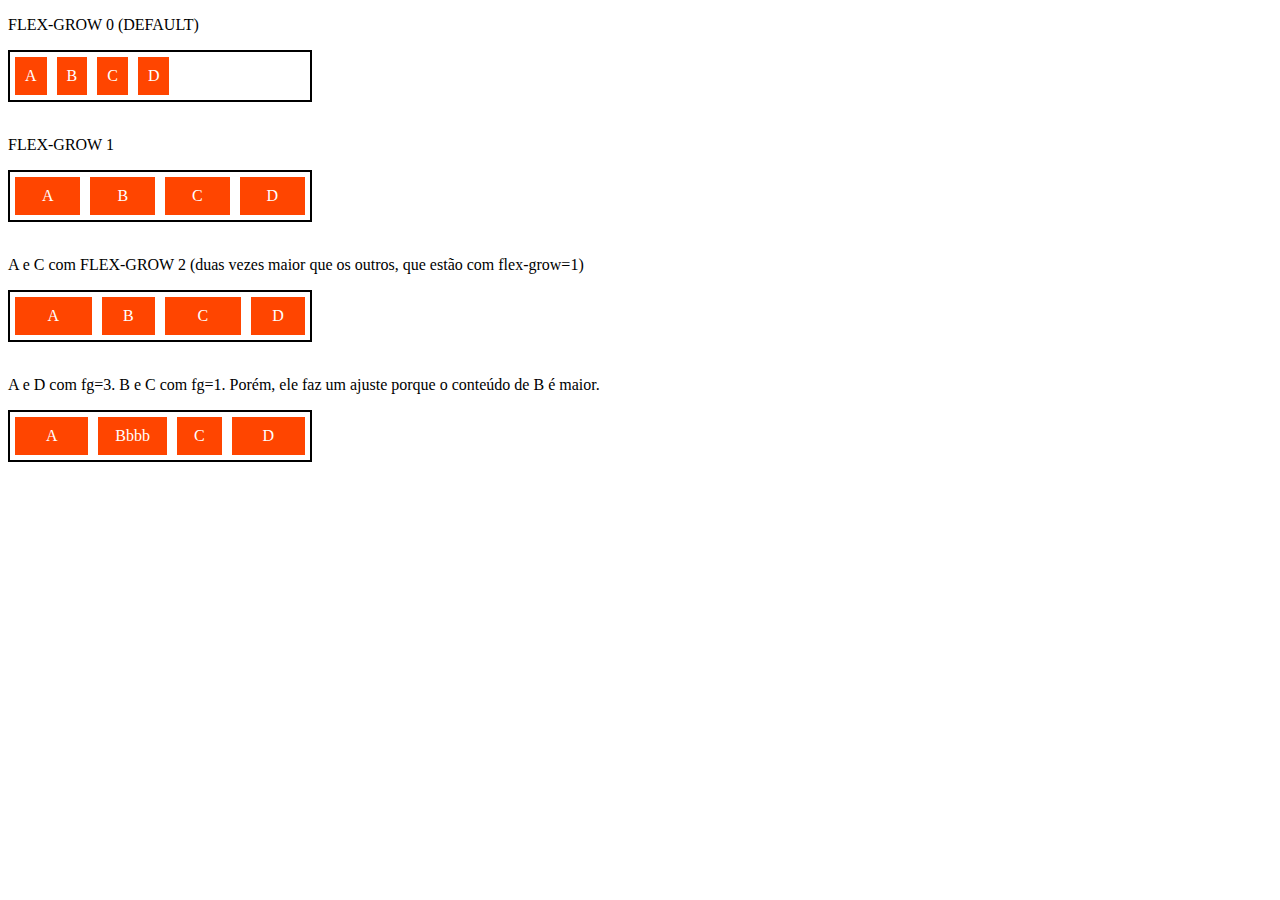
<file: baseFlexItems-Flex-grow.html>
<!DOCTYPE html>
<html lang="en">
<head>
    <meta charset="UTF-8">
    <meta http-equiv="X-UA-Compatible" content="IE=edge">
    <meta name="viewport" content="width=device-width, initial-scale=1.0">
    <title>Flex items - flex-grow</title>
    <style>
        .flex-container{
            display: flex;
            border: 2px solid black;
            max-width: 300px;
        }
        .item{
            background-color: orangered;
            margin: 5px;
            padding:10px;
            text-align: center;
            color:white;
        }
        .fg-0{
            flex-grow:0;
        }
        .fg-1{
            flex-grow:1;
        }
        .fg-2{
            flex-grow:2;
        }
        .fg-3{
            flex-grow:3;
        }
    </style>
</head>
<body>
    <p>FLEX-GROW 0 (DEFAULT)</p>
    <div class="flex-container">
        <div class="item fg-0">A</div>
        <div class="item fg-0">B</div>
        <div class="item fg-0">C</div>
        <div class="item fg-0">D</div>
    </div>
    <BR>
    <p>FLEX-GROW 1</p>
    <div class="flex-container">
        <div class="item fg-1">A</div>
        <div class="item fg-1">B</div>
        <div class="item fg-1">C</div>
        <div class="item fg-1">D</div>
    </div>
    <BR>
    <p>A e C com FLEX-GROW 2 (duas vezes maior que os outros, que estão com flex-grow=1)</p>
    <div class="flex-container">
        <div class="item fg-2">A</div>
        <div class="item fg-1">B</div>
        <div class="item fg-2">C</div>
        <div class="item fg-1">D</div>
    </div>
    <BR>
        <p>A e D com fg=3. B e C com fg=1. Porém, ele faz um ajuste porque o conteúdo de B é maior.</p>
        <div class="flex-container">
            <div class="item fg-3">A</div>
            <div class="item fg-1">Bbbb</div>
            <div class="item fg-1">C</div>
            <div class="item fg-3">D</div>
        </div>
</body>
</html>
</file>
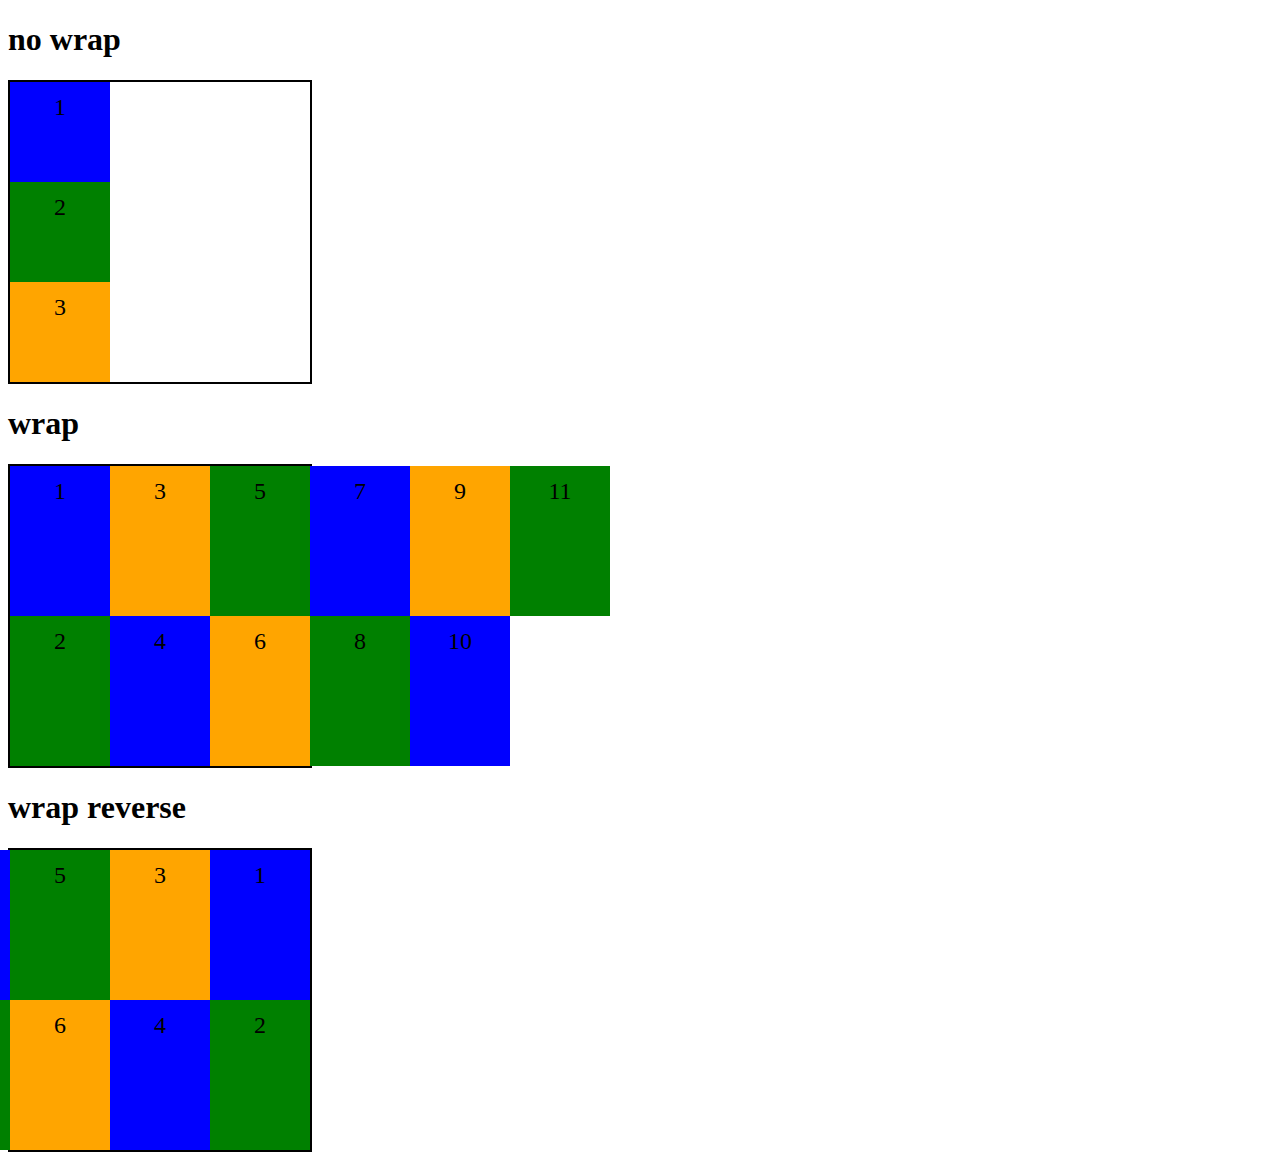
<file: baseFlexWrap.html>
<!DOCTYPE html>
<html lang="en">
<head>
    <meta charset="UTF-8">
    <meta http-equiv="X-UA-Compatible" content="IE=edge">
    <meta name="viewport" content="width=device-width, initial-scale=1.0">
    <title>Flex Wrap</title>
    <style>
        .flex-container{
            display:flex;
            height: 300px;
            border: 2px solid black;
            max-width: 300px;
            flex-direction: column;
        }
        .item{
            font-size: 24px;
            height: 50%;
            width: 100px;
            text-align: center;
            line-height: 50px;
        }
        .nowrap{
            flex-wrap: nowrap;
        }
        .wrap{
            flex-wrap: wrap;
        }
        .wrap-reverse{
            flex-wrap: wrap-reverse;
        }
        .blue{
            background-color: blue;
        }
        .green{
            background-color: green;
        }
        .orange{
            background-color: orange;
        }
    </style>
</head>
<body>
    <h1>no wrap</h1>
    <div class="flex-container"  >
        <div class="item blue">1</div>
        <div class="item green">2</div>
        <div class="item orange">3</div>
        
       
    </div>
    <h1>wrap</h1>
    <div class="flex-container wrap"  >
        <div class="item blue">1</div>
        <div class="item green">2</div>
        <div class="item orange">3</div>
        <div class="item blue">4</div>
        <div class="item green">5</div>
        <div class="item orange">6</div>
        <div class="item blue">7</div>
        <div class="item green">8</div>
        <div class="item orange">9</div>
        <div class="item blue">10</div>
        <div class="item green">11</div>
       
    </div>
    <h1>wrap reverse</h1>
    <div class="flex-container wrap-reverse"  >
        <div class="item blue">1</div>
        <div class="item green">2</div>
        <div class="item orange">3</div>
        <div class="item blue">4</div>
        <div class="item green">5</div>
        <div class="item orange">6</div>
        <div class="item blue">7</div>
        <div class="item green">8</div>
        <div class="item orange">9</div>
        <div class="item blue">10</div>
        <div class="item green">11</div>
       
       
    </div>
</body>
</html>
</file>
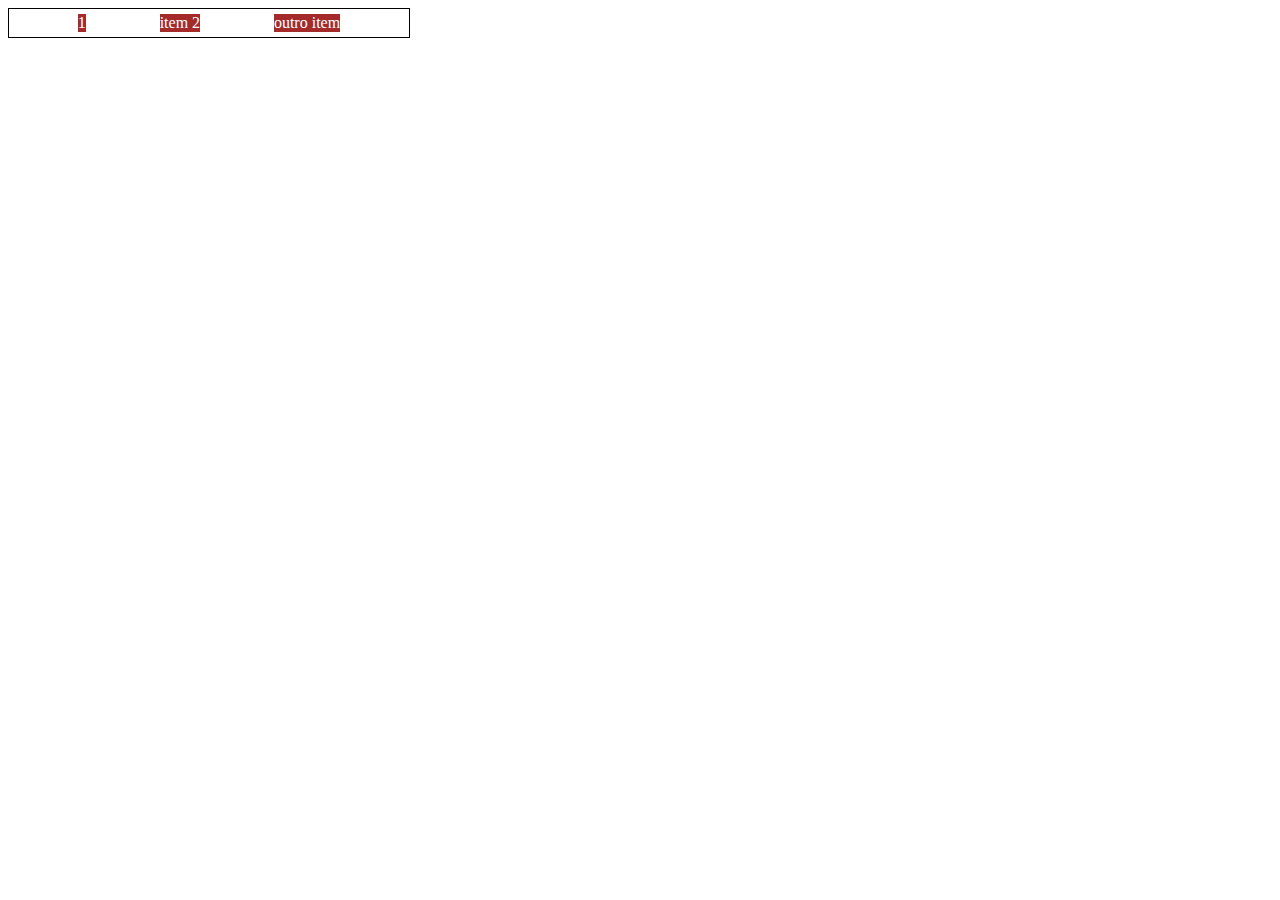
<file: baseJustifyContent.html>
<!DOCTYPE html>
<html lang="en">
<head>
    <meta charset="UTF-8">
    <meta http-equiv="X-UA-Compatible" content="IE=edge">
    <meta name="viewport" content="width=device-width, initial-scale=1.0">
    <title>Justify Content</title>
    <style>
        .container{
            max-width: 400px;
            border: 1px solid black;
            margin: 0;
            display: flex;
            justify-content: space-evenly;
        }
        .item{
            background-color: brown;
            margin: 5px;
            text-align: center;
            color: white;
        }
    </style>
</head>
<body>
    <section class="container">
        <div class="item">1</div>
        <div class="item">item 2</div>
        <div class="item">outro item</div>
    </section>
</body>
</html>
</file>
<file: flex-projeto/style.css>
.body{
    margin:0;
    padding:0;
    font-family: 'Open Sans', sans-serif;
}

div img{
    display:block;
    width: 100%;
}

.flex-container{
    display:flex;
    max-width: 992px;
    margin:auto;
    width:100%;
}
header{
    background-color: #122A57;
    height:100px;
    display:flex;
    align-items:center;
    color:#fff;
}

header .list-items{
    display:flex;
    width: 100%;
    max-width: 260px;
    justify-content: space-between;
    list-style: none;
    align-items: center;
}

.list-items li a{
    color:#fff;
    text-decoration: none;
    
}

header .menu{
    justify-content: space-between;
}

.apresentacao{
    height: 100vh;
    align-items: center;
    justify-content: space-between;
}

.texto-apresentacao{
    min-height: 200px;
}

.texto-apresentacao h1{
    color: #122A57;
    font-size: 48px;
    margin-bottom: 10px;
}

.btn{
    background-color: #122A57;
    color:#fff;
    text-align: center;
    border-radius: 30px;
    width: 220px;
    display:block;
    text-decoration: none;
    height: 50px;
    line-height: 50px;
    margin-top: 10px;
    margin-bottom: 10px;
}

#quem-somos{
    align-items: center;
    justify-content: space-between;
}

#quem-somos h2{
    font-size: 32px;
    color:#122A57;
    display:flex;
    margin-bottom: 20px;
}

#quem-somos h2::before{
    content:"";
    height: 50px;
    width: 5px;
    margin-right: 5px;
    background-color: #122A57;
    position:relative;
}

#quem-somos p{
    margin-bottom: 10px;
    width: 90%;
}

#quem-somos img{
    min-width: 420px;
}

.container-externo{
    background-color: #122A57;
    width: 100%;
}

#servicos{
    flex-direction: column;
    padding-top: 30px;
    padding-bottom: 50px;
}

#servicos h2{
    color: #fff;
    font-size: 32px;
    margin-bottom: 20px;
}

.list-servicos{
    display:flex;
    justify-content: space-between;
}

.item-servico{
    text-align: center;
}

.item-servico a{
    width: 220px;
    background-color: #fff;
    border-radius: 30px;
    height: 50px;
    text-align: center;
    margin-top: 20px;
    line-height: 50px;
    padding: 5px 10px;
    text-decoration: none;
    color: #122A57;
    font-size: 16px;
    font-weight: 700;
}

.item-servico p{
    font-weight: 700;
    font-size: 18px;
    color:#fff;
    margin-top: 20px;
}

.item-servico img{
    width: 80%;
    margin:auto;
}

#planos{
    flex-direction: column;
    min-height: 100vh;
    padding-top: 50px;
}

#planos h2{
    font-size: 32px;
}

.list-planos{
    display: flex;
    align-items: flex-end;
    justify-content: space-between;
    
}

.item-plano{
    flex:1;
    border: 5px solid #122A57;
    margin-right: 20px;
    padding:10px;
    max-width: 240px;
}

.item-plano ul{
    padding: 10px 20px;
    display:flex;
    flex-direction: column;
    margin-bottom: 10px;
}

.item-plano ul li{
    list-style: none;
    display:flex;
    flex-wrap:nowrap;
    align-items: center;
}

.item-plano a{
    text-decoration: none;
   
}

.item-plano .btn{
    margin:auto;
    margin-bottom: 20px;
}

.item-plano h3{
    font-size: 24px;
    display:flex;
    flex-direction: column;
    text-align: center;
    margin-top: 20px;
}

.item-plano h3::after{
    content:"";
    background-color: #122A57;
    width: 100%;
    height: 3px;
    margin-top: 20px;
    margin-bottom: 10px;
}

.item-plano ul li::before{
    content:"";
    width: 10px;
    height: 10px;
    background-color: #122A57;
    margin-right: 5px;
}

footer{
    background-color: #122A57;
    height: 70px;
    color:#fff;
    text-align: center;
}

footer .footer{
    justify-content: space-between;
}
</file>
